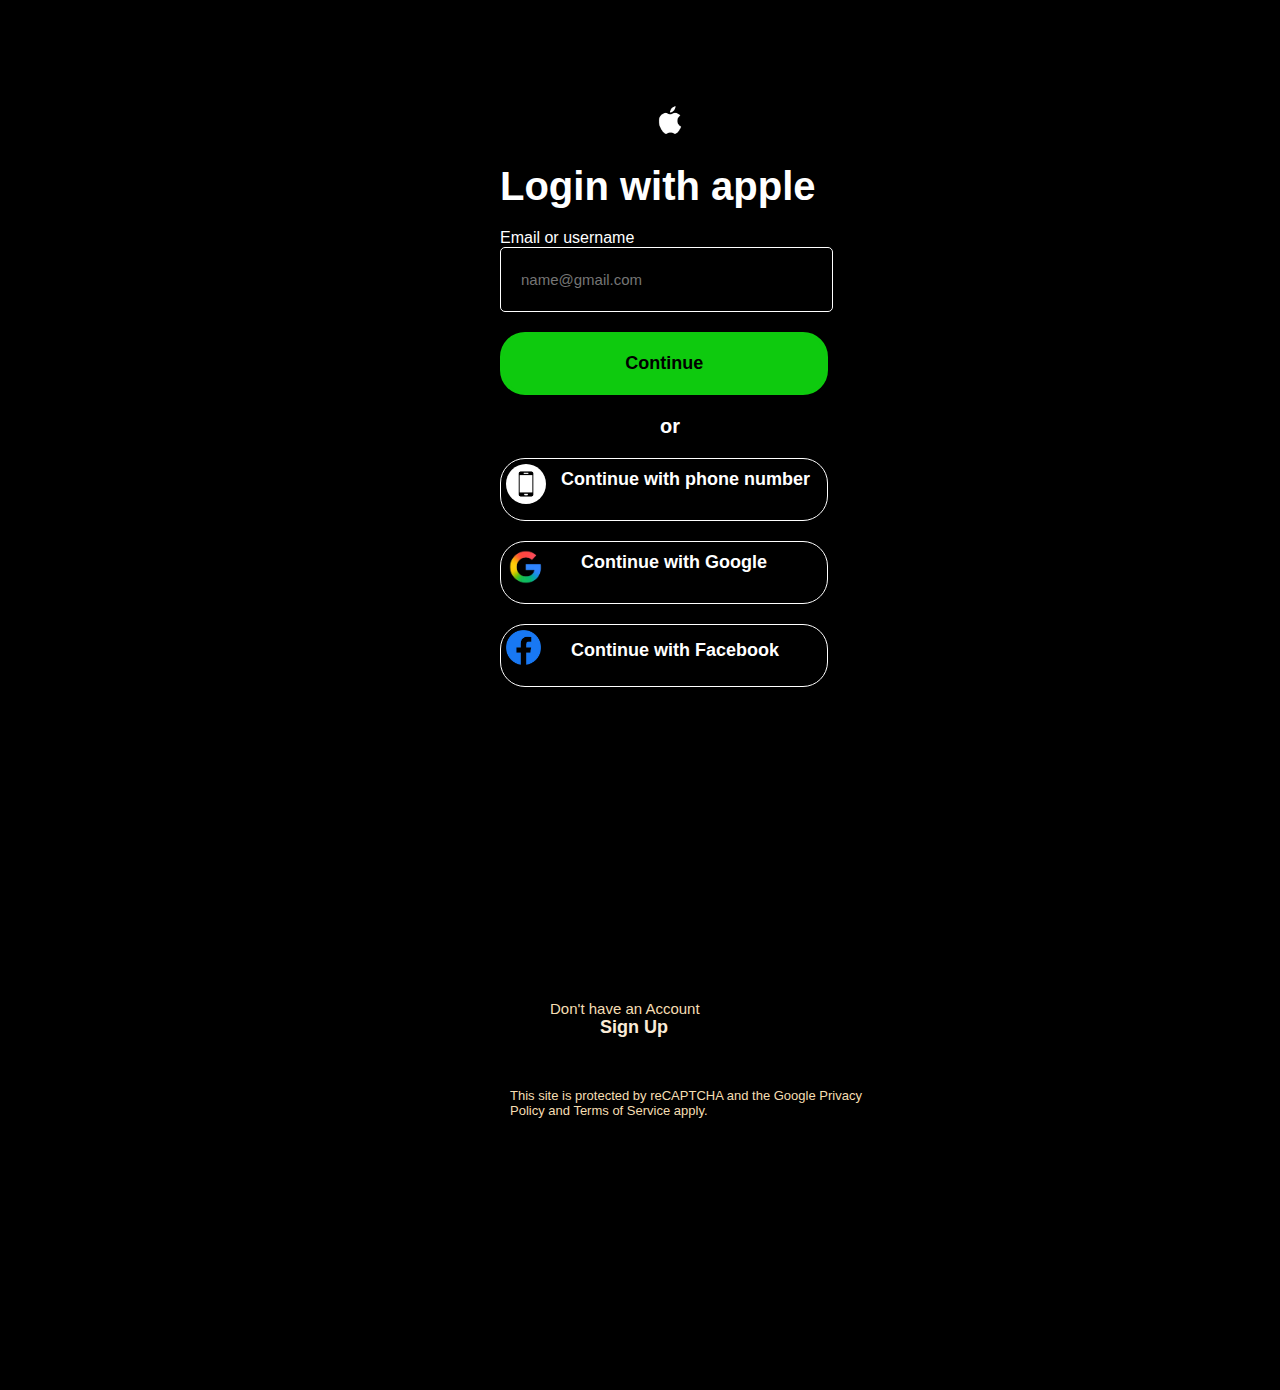
<file: html/spotify applelogin.html>
<!DOCTYPE html>
<html lang="en">
<head>
    <meta charset="UTF-8">
    <meta name="viewport" content="width=device-width, initial-scale=1.0">
        <link rel="shortcut icon" href="/pics/Spotify_logo-removebg-preview.png" />
        <link rel="stylesheet" href="/css/Spotify applelogin.css">
    <title>Apple </title>
</head>
<body>
    <main>
          <div class="all">
        <header>
          <img
            src="/applelogo-removebg-preview.png"
            alt=""
            width="40px"
            height="40px"
          />
        </header>
        <section>
          <div class="Welcome"><h1>Login with apple </h1></div>
        </section>

        <section>
          <legend>Email or username</legend>
          <input type="text" placeholder="name@gmail.com" required />

          <button type="submit" class="cont">
            <a href="sportifypage.html">Continue</a>
          </button>
          <div class="or">or</div>
        </section>
        <section>
          <button type="submit" class="cont2">
            <img
              src="/cell_p-removebg-preview.png"
              alt=""
              width="50px"
              height="50px"
            />
            <a href="sportify phonelogin.html">Continue with phone number</a>
          </button>
          <button type="submit" class="cont3">
            <img
              src="/g_logo2-removebg-preview.png"
              alt=""
              width="50px"
              height="50px"
            /><a href="sportify googlelogin.html">Continue with Google</a>
          </button>
          <button type="submit" class="cont4">
            <img
              src="/facelogo-removebg-preview.png"
              alt=""
              width="35px"
              height="35px"
            />
            <a href="sportify facebooklogin.html">Continue with Facebook </a>
          </button>
        </section>
      </div>
        <section class="sign">
        <p>Don't have an Account</p>
        <a href="sportify signup.html">Sign Up</a>
      </section>
      <section class="foot">
        <p>
          This site is protected by reCAPTCHA and the Google <a href="https://policies.google.com/privacy">Privacy <br />
          Policy</a> and <a href="https://policies.google.com/terms">Terms of Service</a> apply.
        </p>
      </section>
    </main>
</body>
</html>
</file>
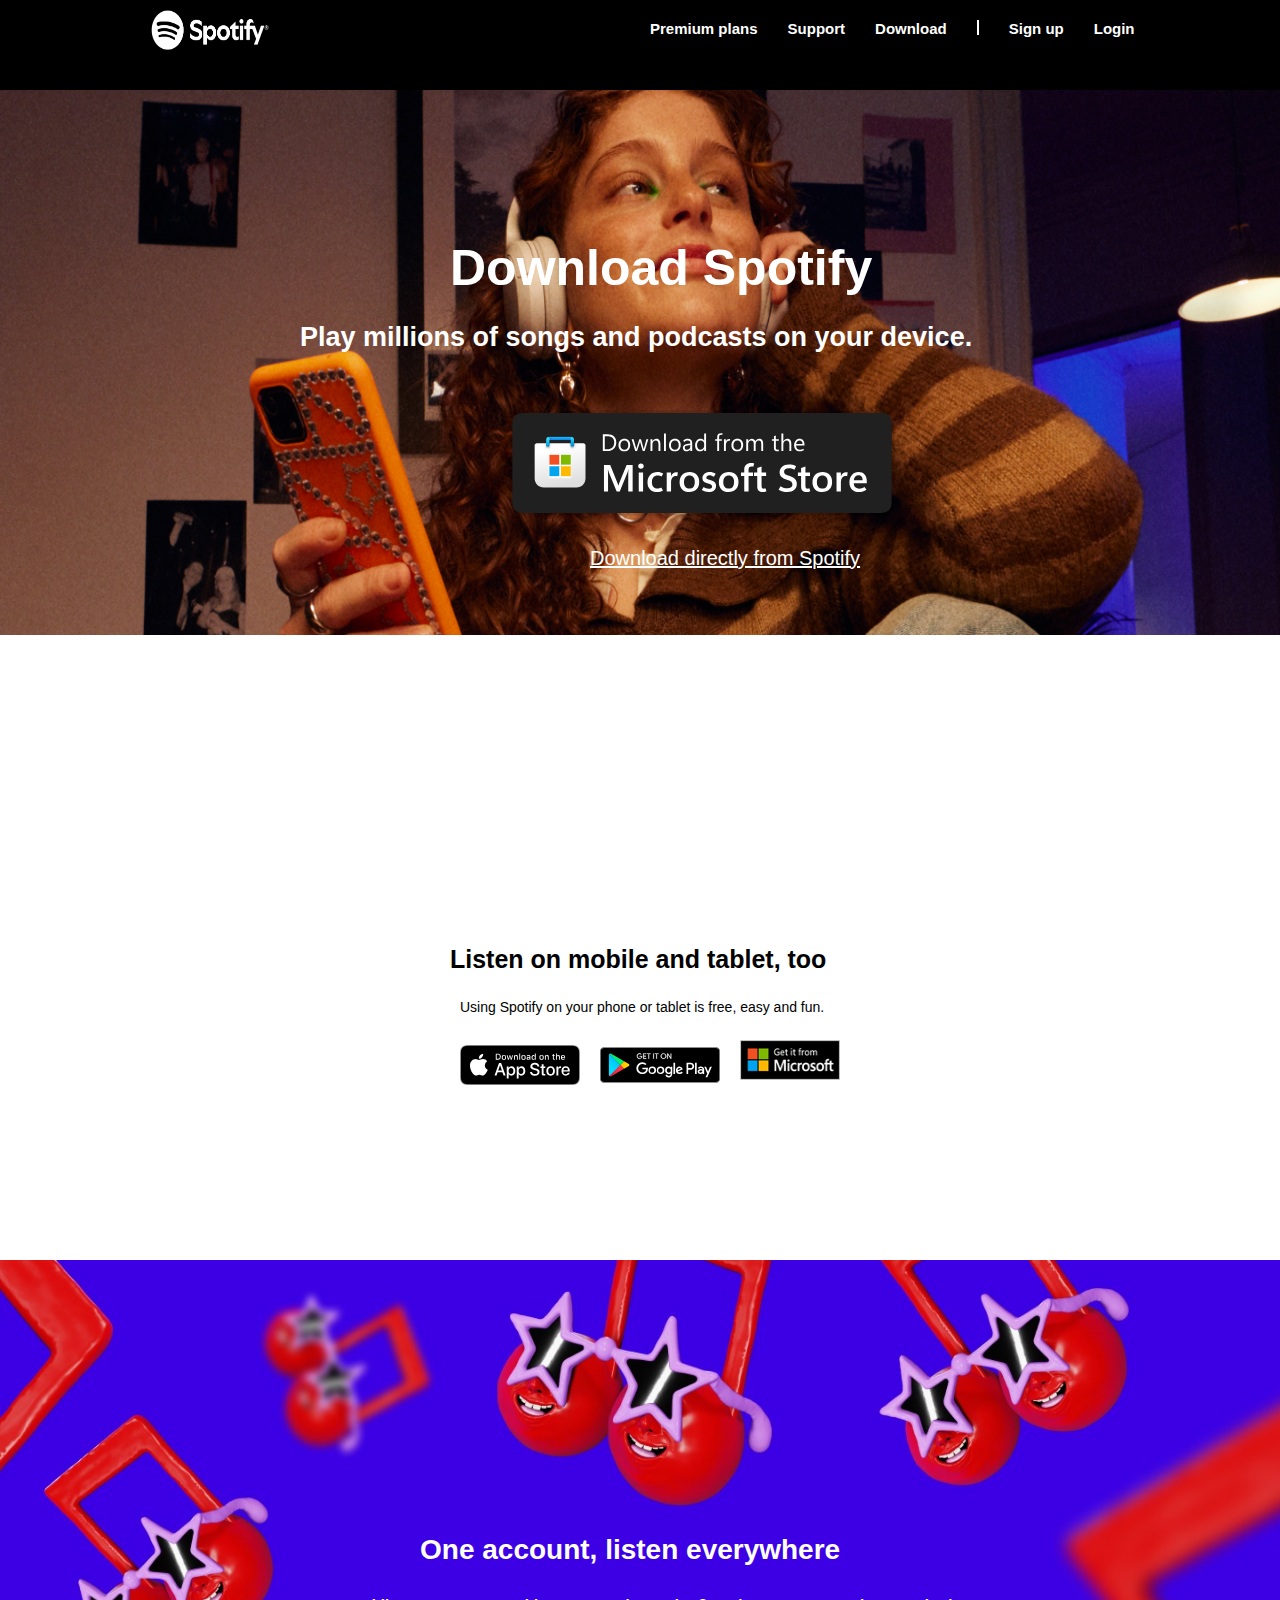
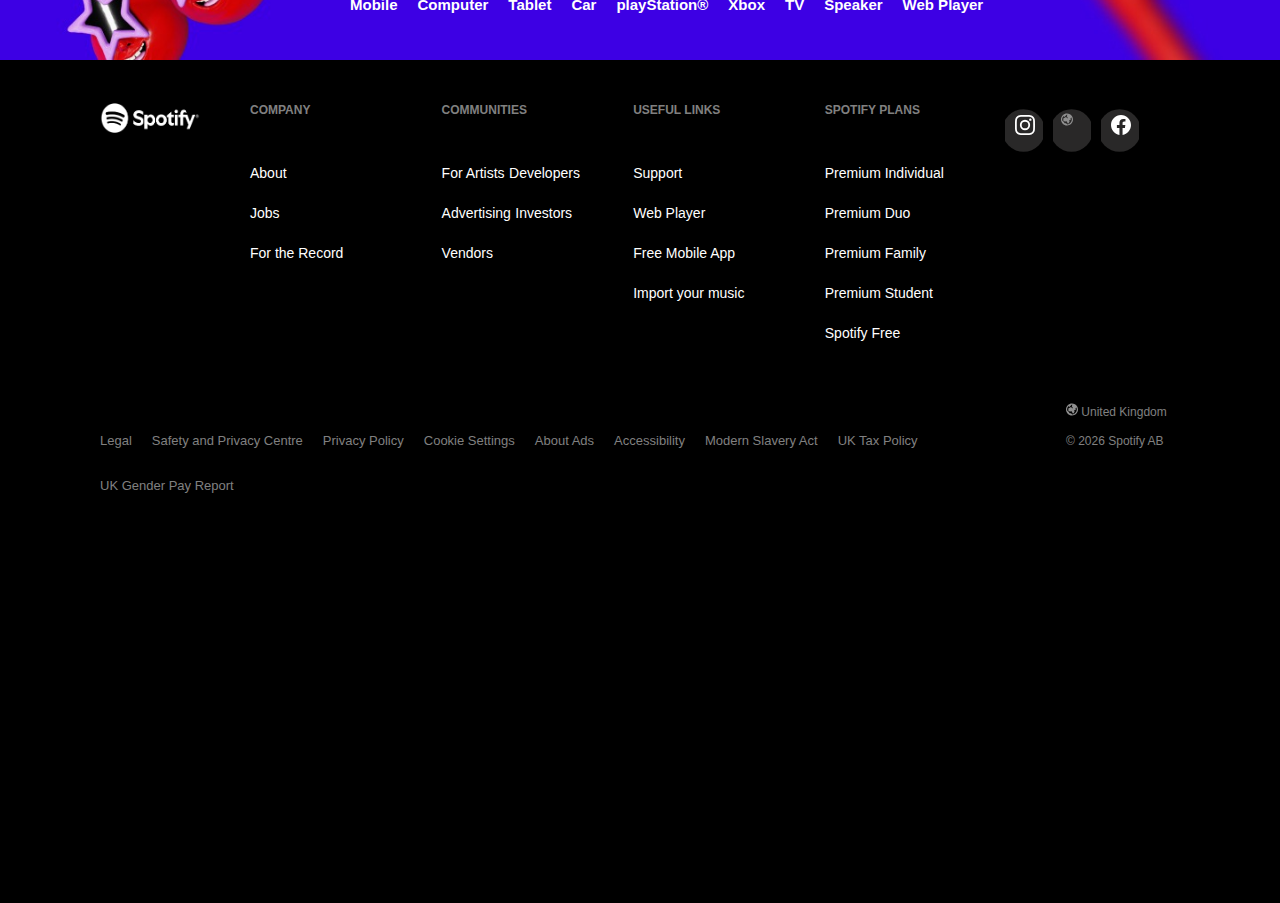
<file: html/spotify download.html>
<!DOCTYPE html>
<html lang="en">
  <head>
    <meta charset="UTF-8" />
    <meta name="viewport" content="width=device-width, initial-scale=1.0" />
    <link rel="stylesheet" href="/css/spotify download.css" />
            <link rel="shortcut icon" href="/pics/Spotify_logo-removebg-preview.png"/>
    <title>Windows download-Spotify</title>
  </head>
  <body>
    <main>
      <nav>
        <div class="part1">
          <img
            src="/Spotifypic-removebg-preview.png"
            alt=""
            width="120px"
            height="40px"
          />
        </div>
        <div class="part2">
          <div><a href="">Premium plans</a></div>
          <div><a href="https://support.spotify.com/#_gl=1*bsy32x*_gcl_au*MTQwMjE5ODkwNS4xNzY1MDA1NzI3">Support</a></div>
          <div><a href="spotify download.html">Download</a></div>
          <div class="line"></div>
          <div><a href="index.html">Sign up</a></div>
          <div><a href="spotifylogin.html">Login</a></div>
        </div>
      </nav>
      <div class="background">
        <img src="/background image 2.jpg" alt="" width="100%" height="545vh" />
        <div class="down">Download Spotify</div>
        <div class="down2">
          Play millions of songs and podcasts on your device.
        </div>
        <img class="store" src="/imgi_14_en-us dark.svg" alt="" />
        <div class="from"><a href="">Download directly from Spotify</a></div>
      </div>
      <div class="background2">
        <h1 class="mobile">Listen on mobile and tablet, too</h1>
        <h3 class="mobile2">
          Using Spotify on your phone or tablet is free, easy and fun.
        </h3>
        <div class="mobile3">
         <a href="https://spotify.link/h5TbcGLLkhb?label=sp_cid%3A8cdf367f-ee5a-4b61-9cb7-0f518881e1f0"> <img src="/imgi_1_badge-en.svg" alt="" width="120px" height="100px" /></a>
          <a href="https://spotify.link/T1vKH6Kr9ib?label=sp_cid%3A8cdf367f-ee5a-4b61-9cb7-0f518881e1f0"><img src="/imgi_2_badge-en.svg" alt="" width="120px" height="100px" /></a>
          <a href="https://apps.microsoft.com/store/detail/9NCBCSZSJRSB?launch=true&mode=mini&cid=spotifyweb-store-button"><img
            class="this"
            src="/imgi_3_int.png"
            alt=""
            width="100px"
            height="40px"
          /></a>
        </div>
      </div>
      <div class="background3">
        <img
          src="/imgi_23_platform_cherries.jpg"
          alt=""
          width="100%"
          height="400vh"
        />
        <h1 class="one">One account, listen everywhere</h1>
        <div class="two">
          <p>Mobile</p>
          <p>Computer</p>
          <p>Tablet</p>
          <a
            class="tww"
            href="https://spotify-everywhere.com/collections/car-audio"
            >Car</a
          >
          <a class="tww" href="https://spotify-everywhere.com/pages/gaming/">
            playStation®</a
          >
          <a class="tww" href="https://spotify-everywhere.com/pages/gaming/"
            >Xbox</a
          >
          <a class="tww" href="https://spotify-everywhere.com/collections/tv/"
            >TV</a
          >
          <a
            class="tww"
            href="https://spotify-everywhere.com/collections/wireless-speakers/"
            >Speaker</a
          >
          <a
            class="tww"
            href="https://open.spotify.com/#_gl=1*2dy4p*_gcl_au*MTM1MDM1MDU4LjE3NjUzNTIyMTM."
          >
            Web Player</a
          >
        </div>
      </div>
      <footer class="footer">
        <section>
        <div class="full-set">
          <div class="set1">
            <img src="/Spotifypic-removebg-preview.png" alt="" width="100px" height="30px"/>
          </div>
          <div class="set2">
            <h3>COMPANY</h3>
            <br>
            <br>
            <a class="1" href="https://www.spotify.com/uk/about-us/contact/">About</a>
            <br>
            <a class="2" href="https://www.lifeatspotify.com/#_gl=1*16efhee*_gcl_au*MTQwMjE5ODkwNS4xNzY1MDA1NzI3">Jobs</a>
            <br>
            <a href="" class="3">For the Record</a href="https://newsroom.spotify.com/#_gl=1*5x7gvo*_gcl_au*MTQwMjE5ODkwNS4xNzY1MDA1NzI3">
          </div>
          <div class="set3">
            <h3>COMMUNITIES</h3>
            <br>
            <br>
            <a href="https://artists.spotify.com/#_gl=1*5x7gvo*_gcl_au*MTQwMjE5ODkwNS4xNzY1MDA1NzI3" class="4">For Artists</a>
            <a href="https://developer.spotify.com/#_gl=1*5x7gvo*_gcl_au*MTQwMjE5ODkwNS4xNzY1MDA1NzI3" class="5">Developers</a>
            <a href="https://ads.spotify.com/#_gl=1*5x7gvo*_gcl_au*MTQwMjE5ODkwNS4xNzY1MDA1NzI3" class="6">Advertising</a >
            <a href="https://investors.spotify.com/#_gl=1*olvvir*_gcl_au*MTQwMjE5ODkwNS4xNzY1MDA1NzI3" class="7">Investors</a>
            <br>
            <a href="https://spotifyforvendors.com/" class="8">Vendors</a >
          </div>
          <div class="set4">
            <h3>USEFUL LINKS</h3>
            <br>
            <br>
            <a href="https://support.spotify.com/#_gl=1*1n5t7e9*_gcl_au*MTQwMjE5ODkwNS4xNzY1MDA1NzI3" class="9">Support </a>
            <br>
            <a href="https://open.spotify.com/#_gl=1*1n5t7e9*_gcl_au*MTQwMjE5ODkwNS4xNzY1MDA1NzI3" class="10">Web Player</a>
            <br>
            <a href="https://www.spotify.com/uk/free/" class="11">Free Mobile App</a>
            <a href="https://www.spotify.com/uk/import-music/" class="12">Import your music</a>
          </div>
          <div class="set5">
            <h3>SPOTIFY PLANS</h3>
            <br>
            <br>
            <a href="https://www.spotify.com/uk/premium/#ref=spotifycom_footer_premium_individual" class="14">Premium Individual</a>
            <a href="https://www.spotify.com/uk/duo/#ref=spotifycom_footer_premium_duo" class="15">Premium Duo</a>
            <a href="https://www.spotify.com/uk/family/#ref=spotifycom_footer_premium_family"  class="16">Premium Family</a>
            <a href="https://www.spotify.com/uk/student/#ref=spotifycom_footer_premium_student"  class="17">Premium Student</a>
            <a href="https://www.spotify.com/uk/free/#ref=spotifycom_footer_free" class="18">Spotify Free</a>
            <br>
            </div>
          <div class="set6">
           <a href="https://instagram.com/spotify" class="a19"> <img src="/download (1).svg" alt="" /></a>
           <a href="https://twitter.com/spotify" class="a20"> <img src="/download (2).svg" alt="" /></a>
           <a href="https://www.facebook.com/Spotify" class="a21"> <img src="/download.svg" alt="" /></a>
          </div>
          </section>
        <section class="foot">
          <div class="seen">
            <p class="sen">
            <a href="">Legal</a>
            <a href="">Safety and Privacy Centre</a>
            <a href="">Privacy Policy</a>
            <a href="">Cookie Settings</a>
            <a href="">About Ads</a>
            <a href="">Accessibility</a>
            <a href="">Modern Slavery Act</a>
            <a href="">UK Tax Policy</a>
            </p>
            <br>
            <br>
            <a href="">UK Gender Pay Report</a>
          </div>
          <div class="dom">
            <p class="kin">
              <img src="/download (2).svg" alt="">
              <a href="">United Kingdom</a>
            </p>
            <p class="ken">© 2026 Spotify AB</p>
          </div>
        </section>
      </footer>
    </main>
  </body>
</html>
</file>
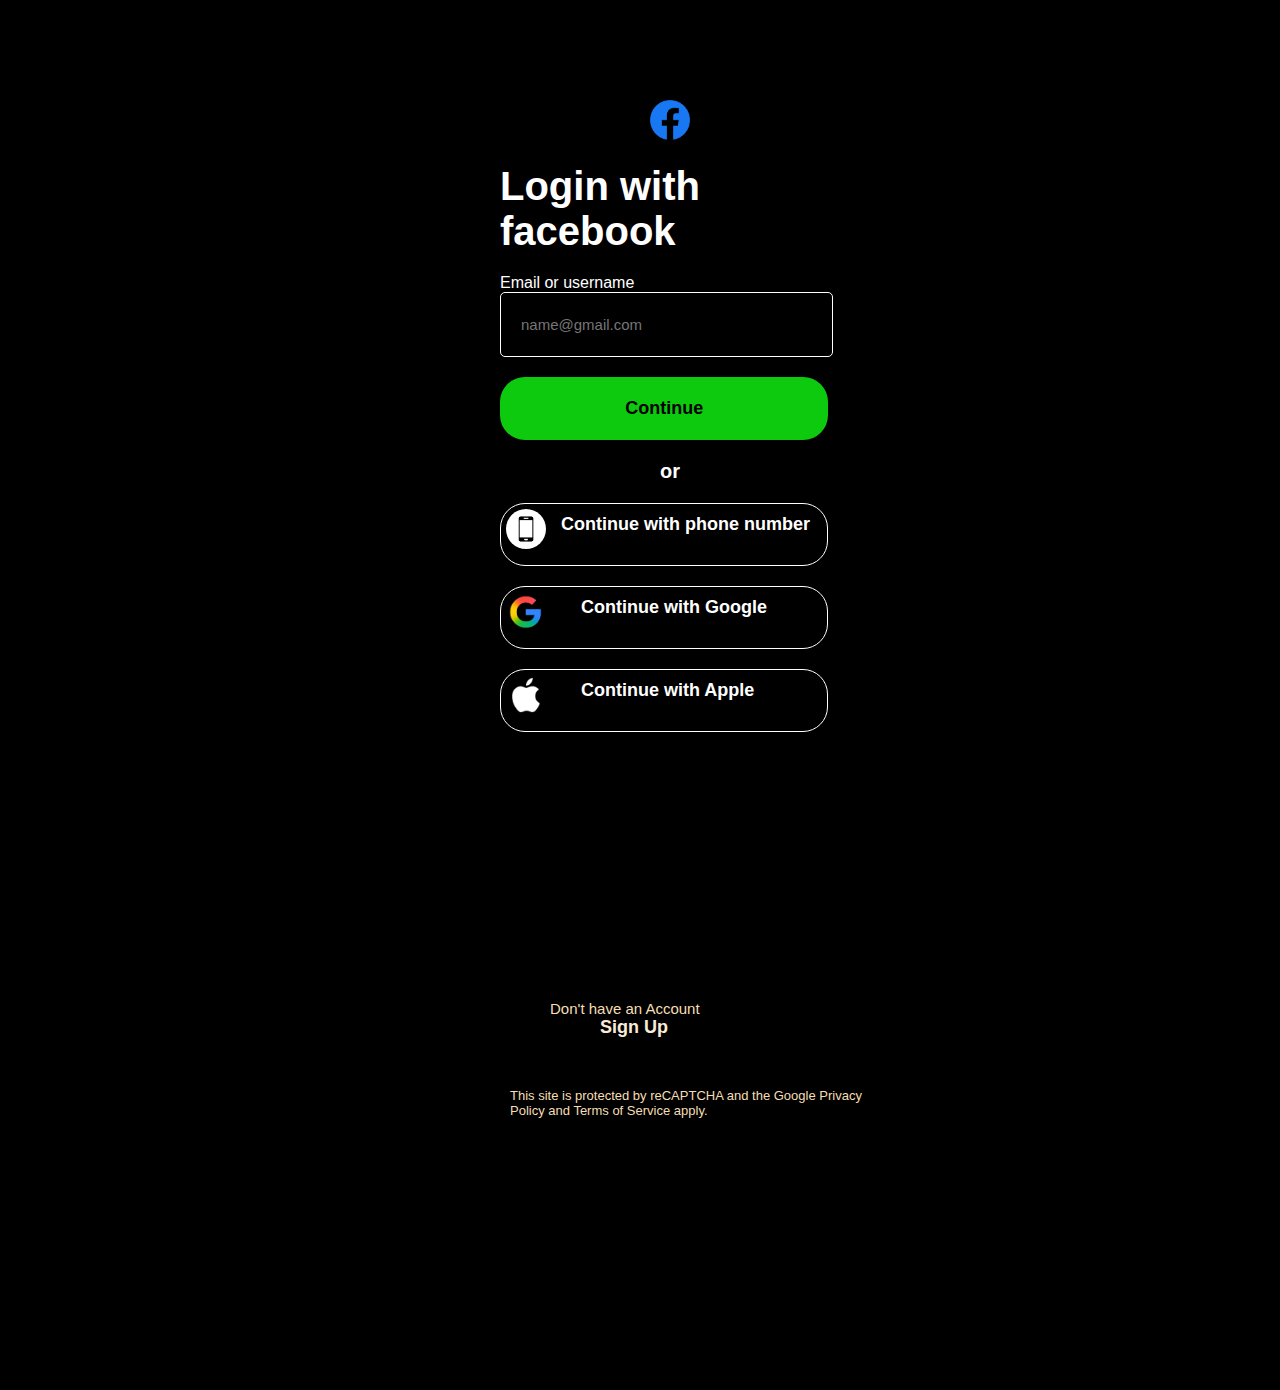
<file: html/spotify facebooklogin.html>
<!DOCTYPE html>
<html lang="en">
<head>
    <meta charset="UTF-8">
    <meta name="viewport" content="width=device-width, initial-scale=1.0">
    <link rel="stylesheet" href="/css/spotify facebooklogin.css">
        <link rel="shortcut icon" href="/pics/Spotify_logo-removebg-preview.png" />
    <title>Facebook login- Spotify</title>
</head>
<body>
    <main>
          <div class="all">
        <header>
          <img
            src="/facelogo-removebg-preview.png"
            alt=""
            width="40px"
            height="40px"
          />
        </header>
        <section>
          <div class="Welcome"><h1>Login with facebook</h1></div>
        </section>

        <section>
          <legend>Email or username</legend>
          <input type="text" placeholder="name@gmail.com" required />

          <button type="submit" class="cont">
            <a href="sportifypage.html">Continue</a>
          </button>
          <div class="or">or</div>
        </section>
        <section>
          <button type="submit" class="cont2">
            <img
              src="/cell_p-removebg-preview.png"
              alt=""
              width="50px"
              height="50px"
            />
            <a href="spotify phonelogin.html">Continue with phone number</a>
          </button>
          <button type="submit" class="cont3">
            <img
              src="/g_logo2-removebg-preview.png"
              alt=""
              width="50px"
              height="50px"
            /><a href="spotify googlelogin.html">Continue with Google</a>
          </button>
          <button type="submit" class="cont5">
            <img
              src="/applelogo-removebg-preview.png"
              alt=""
              width="50px"
              height="50px"
            />
            <a href="spotify applelogin.html">Continue with Apple</a>
          </button>
        </section>
      </div>
        <section class="sign">
        <p>Don't have an Account</p>
        <a href="index.html">Sign Up</a>
      </section>
      <section class="foot">
        <p>
          This site is protected by reCAPTCHA and the Google <a href="https://policies.google.com/privacy">Privacy <br />
          Policy</a> and <a href="https://policies.google.com/terms">Terms of Service</a> apply.
        </p>
      </section>
    </main>
</body>
</html>
</file>
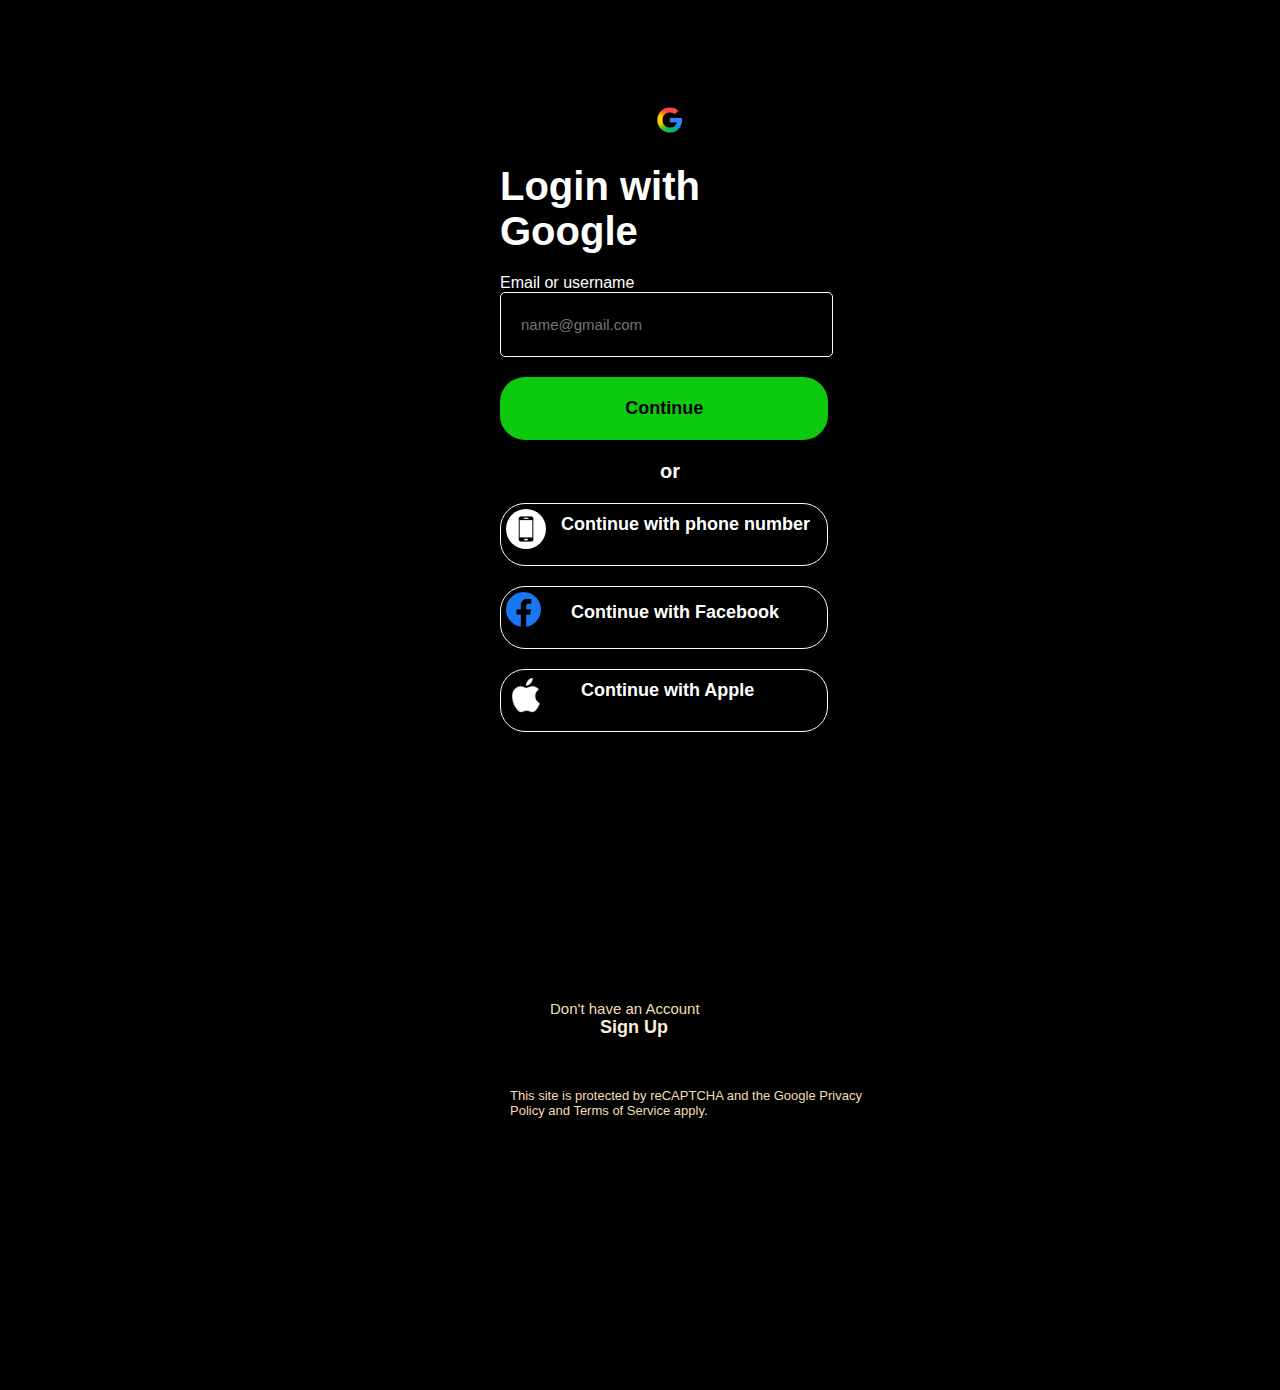
<file: html/spotify googlelogin.html>
<!DOCTYPE html>
<html lang="en">
<head>
    <meta charset="UTF-8">
    <meta name="viewport" content="width=device-width, initial-scale=1.0">
    <link rel="stylesheet" href="/css/spotify googlelogin.css">
        <link rel="shortcut icon" href="/pics/Spotify_logo-removebg-preview.png" />
    <title>Google login- Spotify</title>
</head>
<body>
    <main>
          <div class="all">
        <header>
          <img
            src="/g_logo2-removebg-preview.png"
            alt=""
            width="40px"
            height="40px"
          />
        </header>
        <section>
          <div class="Welcome"><h1>Login with Google</h1></div>
        </section>

        <section>
          <legend>Email or username</legend>
          <input type="text" placeholder="name@gmail.com" required />

          <button type="submit" class="cont">
            <a href="sportifypage.html">Continue</a>
          </button>
          <div class="or">or</div>
        </section>
        <section>
          <button type="submit" class="cont2">
            <img
              src="/cell_p-removebg-preview.png"
              alt=""
              width="50px"
              height="50px"
            />
            <a href="sportify phonelogin.html">Continue with phone number</a>
          </button>
          <button type="submit" class="cont4">
            <img
              src="/facelogo-removebg-preview.png"
              alt=""
              width="35px"
              height="35px"
            />
            <a href="sportify facebooklogin.html">Continue with Facebook </a>
          </button>
          <button type="submit" class="cont5">
            <img
              src="/applelogo-removebg-preview.png"
              alt=""
              width="50px"
              height="50px"
            />
            <a href="sportify applelogin.html">Continue with Apple</a>
          </button>
        </section>
      </div>
        <section class="sign">
        <p>Don't have an Account</p>
        <a href="sportify signup.html">Sign Up</a>
      </section>
      <section class="foot">
        <p>
          This site is protected by reCAPTCHA and the Google <a href="https://policies.google.com/privacy">Privacy <br />
          Policy</a> and <a href="https://policies.google.com/terms">Terms of Service</a> apply.
        </p>
      </section>
    </main>
</body>
</html>
</file>
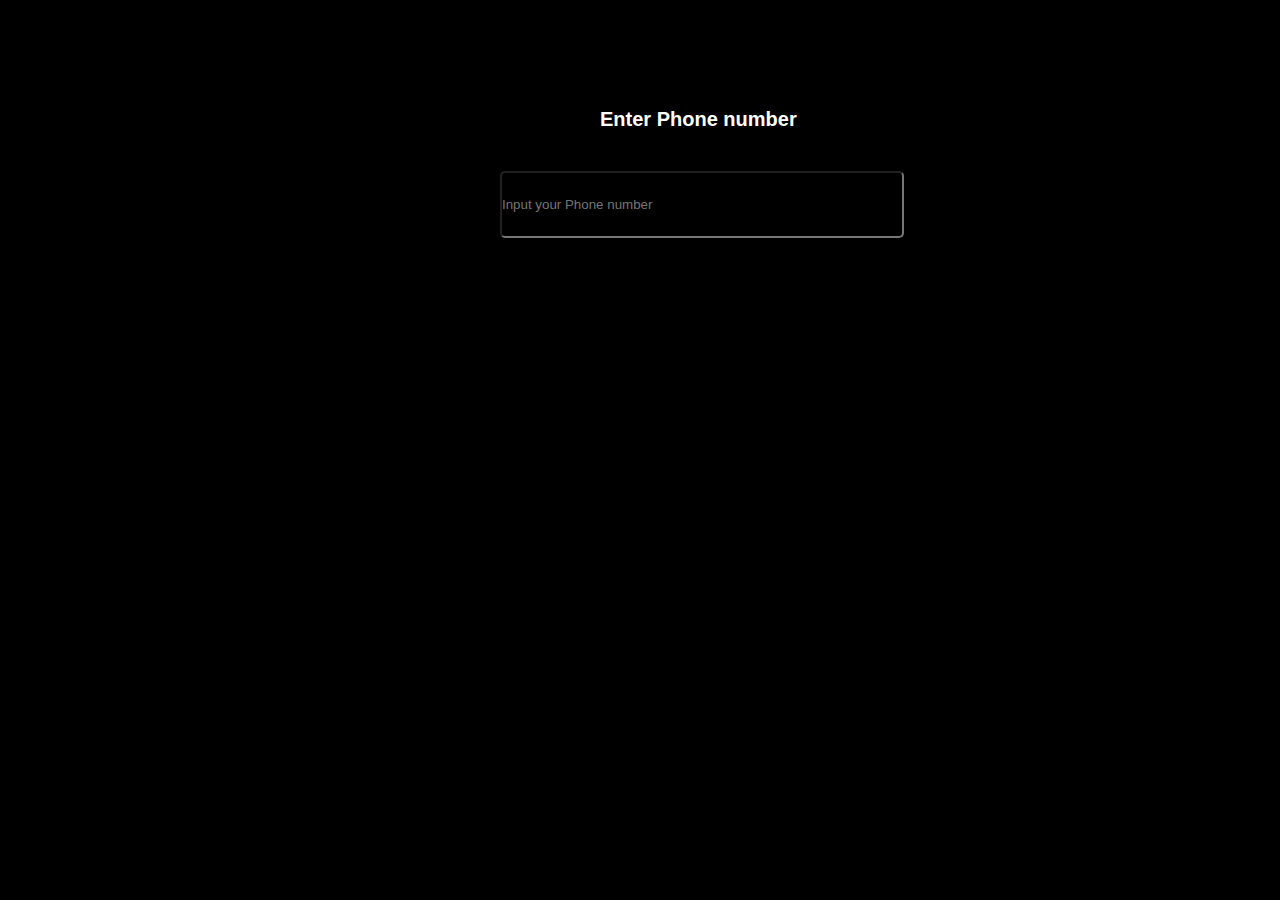
<file: html/spotify phonelogin.html>
<!DOCTYPE html>
<html lang="en">
  <head>
    <meta charset="UTF-8" />
    <meta name="viewport" content="width=device-width, initial-scale=1.0" />
    <link rel="stylesheet" href="/css/spotify phonelogin.css" />
        <link rel="shortcut icon" href="/pics/Spotify_logo-removebg-preview.png" />
    <title>phonelogin</title>
  </head>
  <body>
    <main>
      <h3>Enter Phone number</h3>
        <div class="half2">
          <input
            class="input2"
            type="text"
            placeholder="Input your Phone number"
          />
        </div>
    </main>
  </body>
</html>
</file>
<file: css/Spotify applelogin.css>
*{
    padding: 0;
    margin: 0;
}
header{
    margin-left: 150px;
    margin-bottom: 20px;
}
main{
    width: 100%;
        height: 150vh;
    color: white;
    background-color: black;
    background-position: center;
    /* margin-top: 20px; */
    padding-top: 40px;
        font-family: 'Lucida Sans', 'Lucida Sans Regular', 'Lucida Grande', 'Lucida Sans Unicode', Geneva, Verdana, sans-serif;

}
input{
  color: white;
    width: 90%;
    height: 7vh;
    background-color: black;
    border: 1px solid white;
    border-radius: 5px;
    padding-left: 20px;
  font-size: 15px;
  
}
.Welcome{
    font-size: 20px;
    font-family: 'Gill Sans', 'Gill Sans MT', Calibri, 'Trebuchet MS', sans-serif;
    margin-bottom: 20px;
}
.all{
    width: 27%;
    height: 100vh;
    /* padding-left: 10px; */
    margin-left: 500px;
    padding-top: 60px;
    background-position: center;
    /* border: 3px solid white; */
/* margin-top: 30px; */
}
.cont{
    width: 95%;
    height: 7vh;
    background-color: rgb(14, 202, 14);
    margin-top: 20px;
    border: 3px solid rgb(14, 202, 14);
    border-radius: 25px;
  font-size: 18px;
  font-weight: 700;
  cursor: pointer;
}
.cont:hover{
    width: 95%;
    height: 7.5vh;
    background-color: rgb(29, 206, 29);
    margin-top: 20px;
    text-decoration: none;
    border: 3px solid rgb(37, 173, 37);
    border-radius: 25px;
  font-size: 19px;
  font-weight: 700;
  cursor: pointer;
}
.cont a{
    text-decoration: none;
    color: black;
}
.or{
    color:white;
    margin-left: 160px;
    margin-top: 20px;
    font-size: 20px;
    font-weight: 600;
}
.cont2{
    width: 95%;
    height: 7vh;
    background-color:black;
    margin-top: 20px;
    border: 1px solid white;
    border-radius: 25px;
  font-size: 18px;
  font-weight: 700;
  cursor: pointer;
  display: flex;
  gap: 10px;
}
.cont2 img{
  width: 50px;
  height: 50px;
  background-color: white;
  clip-path: circle(40%);
}
.cont2:hover{
    width: 95%;
    height: 7.5vh;
    background-color:rgb(17, 17, 17);
    margin-top: 20px;
    text-decoration: none;
    border: 2px solid white;
    border-radius: 25px;
  font-size: 19px;
  font-weight: 700;
  cursor: pointer;
}
.cont2 a{
    text-decoration: none;
    color:white;
    margin-top: 10px;
}
.cont3{
    width: 95%;
    height: 7vh;
    background-color: black;
    margin-top: 20px;
    border: 1px solid white;
    border-radius: 25px;
  font-size: 18px;
  font-weight: 700;
  cursor: pointer;
    display: flex;
gap: 30px;
}
.cont3 img{
    margin-top: 0;
    /* margin-left: -0px; */
}
.cont3:hover{
    width: 95%;
    height: 7.5vh;
    background-color:rgb(17, 17, 17);
    margin-top: 20px;
    text-decoration: none;
    border: 2px solid white;
    border-radius: 25px;
  font-size: 19px;
  font-weight: 700;
  cursor: pointer;
}
.cont3 a{
    text-decoration: none;
    color:white;
    margin-top: 10px;
}
.cont4{
    width: 95%;
    height: 7vh;
    background-color:black;
    margin-top: 20px;
    border: 1px solid white;
    border-radius: 25px;
  font-size: 18px;
  font-weight: 700;
  cursor: pointer;
  display: flex;
  padding-left: 5px;
  padding-top: 5px;
  gap: 30px;
}
.cont4:hover{
    width: 95%;
    height: 7.5vh;
    background-color:rgb(17, 17, 17);
    margin-top: 20px;
    text-decoration: none;
    border: 2px solid white;
    border-radius: 25px;
  font-size: 19px;
  font-weight: 700;
  cursor: pointer;
}
.cont4 a{
    text-decoration: none;
    color:white;
    margin-top: 10px;

}
.sign{
  color: wheat;
  /* margin-top: 20px; */
margin-left: 550px;
}
.sign p{
  color: wheat;
  font-size: 15px;
}
.sign a{
  color:antiquewhite;
  text-decoration: none;
  font-size: 18px;
  margin-left: 50px;
  font-weight: 700;
}
.sign a:hover{
  color: antiquewhite;
  font-size: 20px;
  font-weight: 800;
}
.foot{
  color: wheat;
  margin-top: 50px;
  font-size: 13px;
  margin-left: 510px;
}
.foot a{
  text-decoration: none;
  color: wheat;
}
.foot a:hover{
  text-decoration: underline;
  color: green;
}
</file>
<file: css/spotify download.css>
*{
    padding: 0;
    margin: 0;
}
main{
    width: 100%;
font-family: Verdana, Geneva, Tahoma, sans-serif;
}
nav{
    width: 100%;
    height: 10vh;
    color: white;
    background-color: black;
    display: flex;
    position: sticky;
}
.part1{
    margin-left: 150px;
    margin-top: 10px;
}
.part2{
    display: flex;
    margin-left: 380px;
    gap: 30px;
    margin-top: 20px;
    font-weight: bolder;
    font-size: 15px;
}
.part2 a{
    color: white;
    cursor: pointer;
    text-decoration: none;
}
.part2 a:hover{
    color: green;
}
.line{
    width: 2px;
    height: 15px;
    background-color: white;
}
.background{
    width: 100%;
    height: 80vh;
}
.down{
    color: white;
    font-size: 50px;
    font-weight: 600;
    margin-top: -400px;
    margin-left: 450px;
}
.down2{
     color: white;
    font-size: 27px;
    font-weight: 600;
    margin-top: 25px;
    margin-left: 300px;
}
.store{
    width: 30%;
    height: 20vh;
    margin-left: 510px;
    margin-top: 20px;
}
.store:hover{
    width: 31%;
    height: 22vh;
    margin-top: 18px;
    margin-left: 509px;
}
.from{
    color: white;
    margin-left: 590px;
    margin-top: -10px;
    font-size: 20px;
}
.from a{
    color: white;
}
.from a:hover{
    color: blue;
}
.background2{
    background-color: white;
    width: 100%;
    height: 35vh;
        /* border: 3px solid black; */
}
.mobile{
   margin-top:15vh;
   margin-left: 450px;
   font-size: 25px;
   font-weight: 900;
}
.mobile2{
       margin-left: 460px;
       font-size: 14px;
       margin-top: 25px;
       font-weight: 200;
}
.mobile3{
    display: flex;
    margin-left: 460px;
    gap: 20px;
}
.this{
    padding-top: 25px;
}
.background3{
    width: 100%;
    height: fit-content;
}
.one{
    color: white;
    font-size: 28px;
    font-weight: 600;
    margin-top: -130px;
    margin-left: 420px;
}
.two{
    color: white;
    display: flex;
    gap: 20px;
    font-size: 15px;
    font-weight: 600;
    margin-left: 350px;
    margin-top: 30px;
}
.tww{
    color: white;
    text-decoration: none;
}
.tww:hover{
    color: green;
}
.footer{
    background-color: black;
    height: 100vh;
    width: 100%;
        margin-top: -10px;
}
.full-set{
    color: white;
    display: flex;
    gap: 50px;
    /* margin-top: 50px; */
    padding-top: 100px;
    padding-left: 100px;
}
.full-set h3{
    color: gray;
    font-size: 12px;
}
.full-set a{
    font-size: 14px;
}
.set2{
    width: 12%;
}
.set2 a{
    color: white;
    text-decoration: none;
    line-height: 40px;
}
.set2 a:hover{
    color: green;
}
.set3{
        width: 12%;
}
.set3 a{
    color: white;
    text-decoration: none;
    line-height: 40px;
}
.set3 a:hover{
    color: green;
}
.set4{
          width: 12%;
}
.set4 a{
    color: white;
    text-decoration: none;
    line-height: 40px;
}
.set4 a:hover{
    color: green;
}
.set5{
           width: 11%;
}
.set5 a{
    color: white;
    text-decoration: none;
    line-height: 40px;
}
.set5 a:hover{
    color: green;
}
.set6{
           width: 15%;
           height: 150px;
           display: flex;
           gap: 10px;
}
.a19{
width: 30px;
height: 5vh;
background-color: rgb(41, 40, 40);
padding-top: 10px;
padding-left: 8px;
clip-path: circle(45%);
}
.a20{
width: 30px;
height: 5vh;
background-color: rgb(41, 40, 40);
padding-top: 10px;
padding-left: 8px;
clip-path: circle(45%);
}
.a21{
width: 30px;
height: 5vh;
background-color: rgb(41, 40, 40);
padding-top: 10px;
padding-left: 8px;
clip-path: circle(45%);
}
.seen{
    width: 70%;
    height: 20vh;
    margin-left: 100px;
    margin-top: 60px;
    padding-top: 20px;
    padding-bottom: 20px;
font-size: 13px;
}
.seen a{
    color:gray; 
    text-decoration: none;
}
.seen a:hover{
    color: green;
}
.sen{
    display: flex;
    gap: 20px;
}
.foot{
    display: flex;
}
.dom{
    color: gray;
    font-size: 12px;
    margin-top: 50px;
    margin-left: 70px;
}
.kin a{
    color: gray;
    text-decoration: none;
}
.ken{
    margin-top: 15px;
}
</file>
<file: css/spotify facebooklogin.css>
*{
    padding: 0;
    margin: 0;
}
header{
    margin-left: 150px;
    margin-bottom: 20px;
}
main{
    width: 100%;
        height: 150vh;
    color: white;
    background-color: black;
    background-position: center;
    /* margin-top: 20px; */
    padding-top: 40px;
        font-family: 'Lucida Sans', 'Lucida Sans Regular', 'Lucida Grande', 'Lucida Sans Unicode', Geneva, Verdana, sans-serif;

}
input{
  color: white;
    width: 90%;
    height: 7vh;
    background-color: black;
    border: 1px solid white;
    border-radius: 5px;
    padding-left: 20px;
  font-size: 15px;
  
}
.Welcome{
    font-size: 20px;
    font-family: 'Gill Sans', 'Gill Sans MT', Calibri, 'Trebuchet MS', sans-serif;
    margin-bottom: 20px;
}
.all{
    width: 27%;
    height: 100vh;
    /* padding-left: 10px; */
    margin-left: 500px;
    padding-top: 60px;
    background-position: center;
    /* border: 3px solid white; */
/* margin-top: 30px; */
}
.cont{
    width: 95%;
    height: 7vh;
    background-color: rgb(14, 202, 14);
    margin-top: 20px;
    border: 3px solid rgb(14, 202, 14);
    border-radius: 25px;
  font-size: 18px;
  font-weight: 700;
  cursor: pointer;
}
.cont:hover{
    width: 95%;
    height: 7.5vh;
    background-color: rgb(29, 206, 29);
    margin-top: 20px;
    text-decoration: none;
    border: 3px solid rgb(37, 173, 37);
    border-radius: 25px;
  font-size: 19px;
  font-weight: 700;
  cursor: pointer;
}
.cont a{
    text-decoration: none;
    color: black;
}
.or{
    color:white;
    margin-left: 160px;
    margin-top: 20px;
    font-size: 20px;
    font-weight: 600;
}
.cont2{
    width: 95%;
    height: 7vh;
    background-color:black;
    margin-top: 20px;
    border: 1px solid white;
    border-radius: 25px;
  font-size: 18px;
  font-weight: 700;
  cursor: pointer;
  display: flex;
  gap: 10px;
}
.cont2 img{
  width: 50px;
  height: 50px;
  background-color: white;
  clip-path: circle(40%);
}
.cont2:hover{
    width: 95%;
    height: 7.5vh;
    background-color:rgb(17, 17, 17);
    margin-top: 20px;
    text-decoration: none;
    border: 2px solid white;
    border-radius: 25px;
  font-size: 19px;
  font-weight: 700;
  cursor: pointer;
}
.cont2 a{
    text-decoration: none;
    color:white;
    margin-top: 10px;
}
.cont3{
    width: 95%;
    height: 7vh;
    background-color: black;
    margin-top: 20px;
    border: 1px solid white;
    border-radius: 25px;
  font-size: 18px;
  font-weight: 700;
  cursor: pointer;
    display: flex;
gap: 30px;
}
.cont3 img{
    margin-top: 0;
    /* margin-left: -0px; */
}
.cont3:hover{
    width: 95%;
    height: 7.5vh;
    background-color:rgb(17, 17, 17);
    margin-top: 20px;
    text-decoration: none;
    border: 2px solid white;
    border-radius: 25px;
  font-size: 19px;
  font-weight: 700;
  cursor: pointer;
}
.cont3 a{
    text-decoration: none;
    color:white;
    margin-top: 10px;
}
.cont5{
    width: 95%;
    height: 7vh;
    background-color: black;
    margin-top: 20px;
    border: 1px solid white;
    border-radius: 25px;
  font-size: 18px;
  font-weight: 700;
  cursor: pointer;
  display: flex;
  gap: 30px;
}
.cont5:hover{
    width: 95%;
    height: 7.5vh;
    background-color:rgb(17, 17, 17);
    margin-top: 20px;
    text-decoration: none;
    border: 2px solid white;
    border-radius: 25px;
  font-size: 19px;
  font-weight: 700;
  cursor: pointer;
}
.cont5 a{
    text-decoration: none;
    color:white;
    margin-top: 10px;
}
.sign{
  color: wheat;
  /* margin-top: 20px; */
margin-left: 550px;
}
.sign p{
  color: wheat;
  font-size: 15px;
}
.sign a{
  color:antiquewhite;
  text-decoration: none;
  font-size: 18px;
  margin-left: 50px;
  font-weight: 700;
}
.sign a:hover{
  color: antiquewhite;
  font-size: 20px;
  font-weight: 800;
}
.foot{
  color: wheat;
  margin-top: 50px;
  font-size: 13px;
  margin-left: 510px;
}
.foot a{
  text-decoration: none;
  color: wheat;
}
.foot a:hover{
  text-decoration: underline;
  color: green;
}
</file>
<file: css/spotify googlelogin.css>
*{
    padding: 0;
    margin: 0;
}
header{
    margin-left: 150px;
    margin-bottom: 20px;
}
main{
    width: 100%;
        height: 150vh;
    color: white;
    background-color: black;
    background-position: center;
    /* margin-top: 20px; */
    padding-top: 40px;
        font-family: 'Lucida Sans', 'Lucida Sans Regular', 'Lucida Grande', 'Lucida Sans Unicode', Geneva, Verdana, sans-serif;

}
input{
  color: white;
    width: 90%;
    height: 7vh;
    background-color: black;
    border: 1px solid white;
    border-radius: 5px;
    padding-left: 20px;
  font-size: 15px;
  
}
.Welcome{
    font-size: 20px;
    font-family: 'Gill Sans', 'Gill Sans MT', Calibri, 'Trebuchet MS', sans-serif;
    margin-bottom: 20px;
}
.all{
    width: 27%;
    height: 100vh;
    /* padding-left: 10px; */
    margin-left: 500px;
    padding-top: 60px;
    background-position: center;
    /* border: 3px solid white; */
/* margin-top: 30px; */
}
.cont{
    width: 95%;
    height: 7vh;
    background-color: rgb(14, 202, 14);
    margin-top: 20px;
    border: 3px solid rgb(14, 202, 14);
    border-radius: 25px;
  font-size: 18px;
  font-weight: 700;
  cursor: pointer;
}
.cont:hover{
    width: 95%;
    height: 7.5vh;
    background-color: rgb(29, 206, 29);
    margin-top: 20px;
    text-decoration: none;
    border: 3px solid rgb(37, 173, 37);
    border-radius: 25px;
  font-size: 19px;
  font-weight: 700;
  cursor: pointer;
}
.cont a{
    text-decoration: none;
    color: black;
}
.or{
    color:white;
    margin-left: 160px;
    margin-top: 20px;
    font-size: 20px;
    font-weight: 600;
}
.cont2{
    width: 95%;
    height: 7vh;
    background-color:black;
    margin-top: 20px;
    border: 1px solid white;
    border-radius: 25px;
  font-size: 18px;
  font-weight: 700;
  cursor: pointer;
  display: flex;
  gap: 10px;
}
.cont2 img{
  width: 50px;
  height: 50px;
  background-color: white;
  clip-path: circle(40%);
}
.cont2:hover{
    width: 95%;
    height: 7.5vh;
    background-color:rgb(17, 17, 17);
    margin-top: 20px;
    text-decoration: none;
    border: 2px solid white;
    border-radius: 25px;
  font-size: 19px;
  font-weight: 700;
  cursor: pointer;
}
.cont2 a{
    text-decoration: none;
    color:white;
    margin-top: 10px;
}
.cont4{
    width: 95%;
    height: 7vh;
    background-color:black;
    margin-top: 20px;
    border: 1px solid white;
    border-radius: 25px;
  font-size: 18px;
  font-weight: 700;
  cursor: pointer;
  display: flex;
  padding-left: 5px;
  padding-top: 5px;
  gap: 30px;
}
.cont4:hover{
    width: 95%;
    height: 7.5vh;
    background-color:rgb(17, 17, 17);
    margin-top: 20px;
    text-decoration: none;
    border: 2px solid white;
    border-radius: 25px;
  font-size: 19px;
  font-weight: 700;
  cursor: pointer;
}
.cont4 a{
    text-decoration: none;
    color:white;
    margin-top: 10px;

}
.cont5{
    width: 95%;
    height: 7vh;
    background-color: black;
    margin-top: 20px;
    border: 1px solid white;
    border-radius: 25px;
  font-size: 18px;
  font-weight: 700;
  cursor: pointer;
  display: flex;
  gap: 30px;
}
.cont5:hover{
    width: 95%;
    height: 7.5vh;
    background-color:rgb(17, 17, 17);
    margin-top: 20px;
    text-decoration: none;
    border: 2px solid white;
    border-radius: 25px;
  font-size: 19px;
  font-weight: 700;
  cursor: pointer;
}
.cont5 a{
    text-decoration: none;
    color:white;
    margin-top: 10px;
}
.sign{
  color: wheat;
  /* margin-top: 20px; */
margin-left: 550px;
}
.sign p{
  color: wheat;
  font-size: 15px;
}
.sign a{
  color:antiquewhite;
  text-decoration: none;
  font-size: 18px;
  margin-left: 50px;
  font-weight: 700;
}
.sign a:hover{
  color: antiquewhite;
  font-size: 20px;
  font-weight: 800;
}
.foot{
  color: wheat;
  margin-top: 50px;
  font-size: 13px;
  margin-left: 510px;
}
.foot a{
  text-decoration: none;
  color: wheat;
}
.foot a:hover{
  text-decoration: underline;
  color: green;
}
</file>
<file: css/spotify phonelogin.css>
*{
    padding: 0;
    margin: 0;
}
main{
    background-color: black;
    width: 100%;
    height: 100vh;
        font-family: 'Lucida Sans', 'Lucida Sans Regular', 'Lucida Grande', 'Lucida Sans Unicode', Geneva, Verdana, sans-serif;

}
h3{
    color: white;
    font-size: 20px;
    font-weight: 700;
    padding-top: 12vh;
    margin-left: 600px;
}
.input2{
    width: 400px;
    height: 7vh;
    color: white;
    margin-top:40px;
    background-color: black;
    border: 1px thin aliceblue;
    border-radius: 5px;
    margin-left: 500px;
}
.half{
    color:white;
}
.half2{
    /* margin-left: -50px; */
    color: white;
}
</file>
